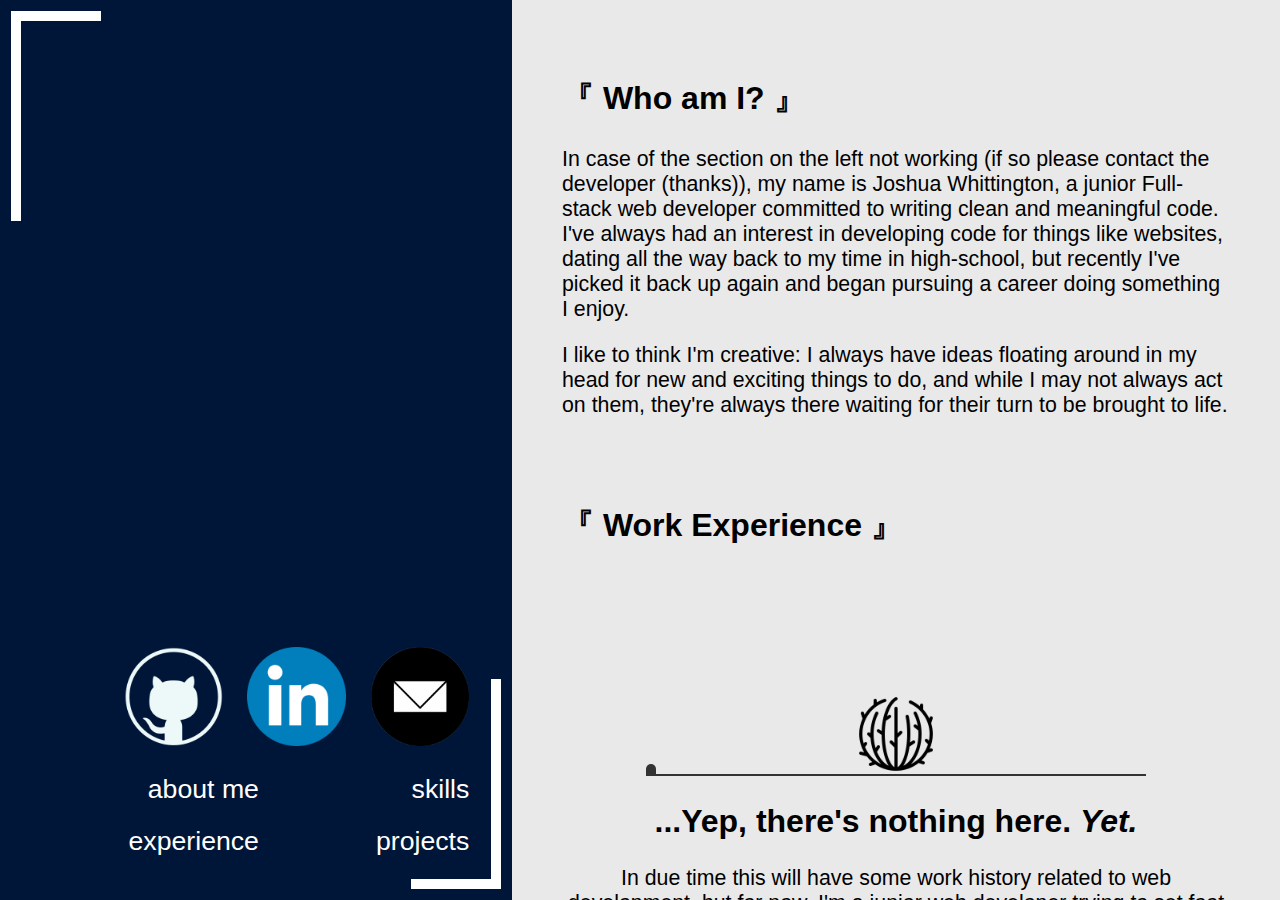
<file: index.html>
<!DOCTYPE html>
<html lang="en">
<head>
    <meta charset="UTF-8">
    <meta name="viewport" content="width=device-width, initial-scale=1.0">
    <title>Joshua Whittington - Portfolio</title>
    <link rel="stylesheet" href="css/style.css">
    <link rel="stylesheet" href="css/tumbleweedStyle.css">
</head>
<body>
    <div id="fixed-left" class="corner-bracket">
        <h1 class="animated-name">Hello, my name is <span id="myname">Joshua Whittington</span></h1>
        <h3 class="animated-blurb">A Full-stack Web Developer dedicated to bringing new ideas to life, and having a blast doing it.</h3>
        <div id="navdiv">
            <a href="https://github.com/JoshuaWhittington" target="_blank"><img src="images/github.png" alt="My GitHub" style="filter: invert(1)"></a>
            <a href="https://www.linkedin.com/in/joshua-whittington-0667881b0/" target="_blank"><img src="images/linkedin.png" alt="My LinkedIn"></a>
            <a href="mailto:joshwhittington99@gmail.com" target="_blank"><img src="images/mailto.png" alt="Email me"></a>
            <ul>
                <li><a href="#about-me">about me</a></li>
                <li><a href="#experience">experience</a></li>
                <li><a href="#skills">skills</a></li>
                <li><a href="#projects">projects</a></li>
            </ul>
        </div>
    </div>

    <div id="scrolling-right">
        <section id="about-me">
            <h2>『 Who am I? 』</h2>
            <p>
                In case of the section on the left not working (if so please contact the developer (thanks)), my name is Joshua Whittington, a junior Full-stack web developer committed to writing clean and meaningful code. I've always had an interest in developing code for things like websites, dating all the way back to my time in high-school, but recently I've picked it back up again and began pursuing a career doing something I enjoy.
            </p>
            <p>
                I like to think I'm creative: I always have ideas floating around in my head for new and exciting things to do, and while I may not always act on
                them, they're always there waiting for their turn to be brought to life.
            </p>
        </section>

        <section id="experience">
            <h2>『 Work Experience 』</h2>
            <div class="empty-icon-container">
                <div class="animation-container">
                    <div class="bounce"></div>
                    <div class="pebble1"></div>
                    <div class="pebble2"></div>
                    <div class="pebble3"></div>
                </div>
                <div>
                    <h2>...Yep, there's nothing here. <i>Yet.</i></h2>
                    <p>
                        In due time this will have some work history related to web development, but for now, I'm a junior web developer trying to set foot into the field. As far as my roles in other jobs go, I've had numerous experiences working as part of a team. 
                    </p>
                </div>
            </div>
        </section>

        <section id="skills">
            <h2>『 Skills 』</h2>
            <div id="skills-container">
                <div>
                    <h3>Languages</h3>
                    <ul>
                        <li>Java</li>
                        <li>HTML</li>
                        <li>CSS</li>
                        <li>JavaScript</li>
                    </ul>
                </div>
                <div>
                    <h3>Frameworks</h3>
                    <ul>
                        <li>Spring Boot</li>
                    </ul>
                </div>
                <div>
                    <h3>Tools/Platforms</h3>
                    <ul>
                        <li>Visual Studio Code</li>
                        <li>GitHub</li>
                    </ul>
                </div>
            </div>
                    
        </section>
            
        <section id="projects">
            <h2>『 Projects 』</h2>
            <div id="projects-container">
                    <div id="discus">
                        <h3>DISCUS</h3>
                        <img src="images/DIscUSLogo.jpg" alt="The DISCUS Team Logo">
                        <p>DISCUS is a disc-golf app designed by myself and five other programmers as part of the capstone for our full-stack Java development course. Featuring the Google Maps API, user account handling, and interactive features like Q&A corners and course review systems, it was designed to be an informational app about all things frisbee.</p>
                    </div>    
            </div>
        </section>
    </div>
</body>
<script src="js/textanimation.js"></script>
<script src="js/tumbleweedAnim.js"></script>
</html>
</file>
<file: css/style.css>
body{
    font-size: 16pt;
    margin: 0;
    font-family: Arial, sans-serif;
    display: flex;
    height: 100vh;
    overflow: hidden;
}
section{
    margin-bottom: 4em;
}


#fixed-left{
    position: relative;
    text-align: center;
    width: 40%;
    background-color: rgb(0, 22, 56);
    color: white;
    overflow-y: auto;
    padding: 50px;
    box-sizing: border-box;
    position: fixed;
    height: 100%;
}
#fixed-left h1{
    font-size: 24pt;
}
#myname{
    font-size: 36pt;
    margin-top: 30px;
    margin-bottom: 30px;
    display: block;
}

.corner-bracket::before,
.corner-bracket::after {
    content: '';
    position: absolute;
    width: 80px;
    height: 200px;
    border: 10px solid #ffffff;
    z-index: -1;
}

.corner-bracket::before{
    top: .5em;
    left: .5em;
    /* border-top-left-radius: 10px; */
    border-width: 10px 0 0 10px;
}
.corner-bracket::after{
    bottom: .5em;
    right: .5em;
    /* border-bottom-right-radius: 10px; */
    border-width: 0 10px 10px 0;
}

#fixed-left .animated-name,
#fixed-left .animated-blurb,
#fixed-left #navdiv {
    margin-top: 20px; 
}


#navdiv{
    position: absolute;
    text-align: right;
    bottom: 0;
    right: 0;
    margin-right: 2em;
}
#navdiv ul{
    list-style-type: none;
    column-count: 2;
    column-gap: 5rem;
}
#navdiv li{
    margin-bottom: 1em;
    
}
#navdiv a{
    text-decoration: none;
    color: white;
    font-size: 20pt;
}
#navdiv a:hover{
    color: rgb(175, 175, 175);
}
#navdiv img{
    height: 3.7em;
    margin-left: .7em;
}


#scrolling-right{
    background-color: rgba(228, 228, 228, 0.815);
    width: 60%;
    padding: 50px;
    box-sizing: border-box;
    overflow-y: auto;
    height: 100%;
    margin-left: 40%;
}

/* ANIMATIONS */
.animated-name, .animated-blurb{
    opacity: 0;
    transform: translateY(20px);
}
.animated-name.animate{
    animation: fadeIn 2s ease-out forwards;
}
.animated-blurb.animate{
    animation: fadeIn 2s ease-out forwards;
}

@keyframes fadeIn{
    to {
        opacity: 1;
        transform: translateY(0);
    }
}

/* SKILLS SECTION */
#skills-container{
    display: flex;
}
#skills-container div{
    width: 30%;
    margin: 1.5%;
}

/* PROJECTS SECTION */
#projects-container{
    display: flex;
    flex-direction: column;
    justify-content: space-between;
    
}
#projects-container div{
    text-align: center;
    width: 30%;
    margin: 1.5%;
}
#projects-container div img{
    height: 12em;
}
</file>
<file: css/tumbleweedStyle.css>
/* Big thanks to Aidan Breen on codepen.io for free usage of this tumbleweed animation example */

.empty-icon-container {
    margin: 1em auto;
    text-align: center;
    display: flex;
    flex-direction: column;
    align-items: center;
    font-family: "Dosis", sans-serif;
}
.animation-container {
    position: relative;
    display: block;
    text-align: center;
    height: 200px;
    width: 500px;
    border-bottom: solid 2px #333;
    overflow: hidden;
}
.bounce {
    display: inline-block;
    position: absolute;
    bottom: 0;
    left: 50%;
    width: 80px;
    height: 80px;
    margin-left: -40px;
    background-size: contain;
    animation: bounceAnim 1s cubic-bezier(0.63, 0.09, 0.75, 0.46) infinite
        alternate,
    spinAnim 3s linear infinite;
}

@keyframes bounceAnim {
    0%,
    10% {
        bottom: 50%;
    }

    100% {
        bottom: 0%;
    }
}
@keyframes spinAnim {
    0% {
        transform: rotate(0deg);
    }
    100% {
        transform: rotate(360deg);
    }
}

.pebble1 {
    position: absolute;
    top: 95%;
    background-color: #333;
    width: 10px;
    height: 10px;
    border-radius: 20px 20px 0px 0px;
    animation: pebblesAnim 1s linear infinite;
}
.pebble2 {
    position: absolute;
    top: 97%;
    background-color: #333;
    width: 5px;
    height: 5px;
    border-radius: 10px 10px 0px 0px;
    animation: pebblesAnim 2s linear infinite;
}
.pebble3 {
    position: absolute;
    top: 98%;
    background-color: #333;
    width: 3px;
    height: 3px;
    border-radius: 20px 20px 0px 0px;
    animation: pebblesAnim 3s linear infinite;
}

@keyframes pebblesAnim {
    0% {
        right: -20%;
    }
    100% {
        right: 110%;
    }
}
</file>
